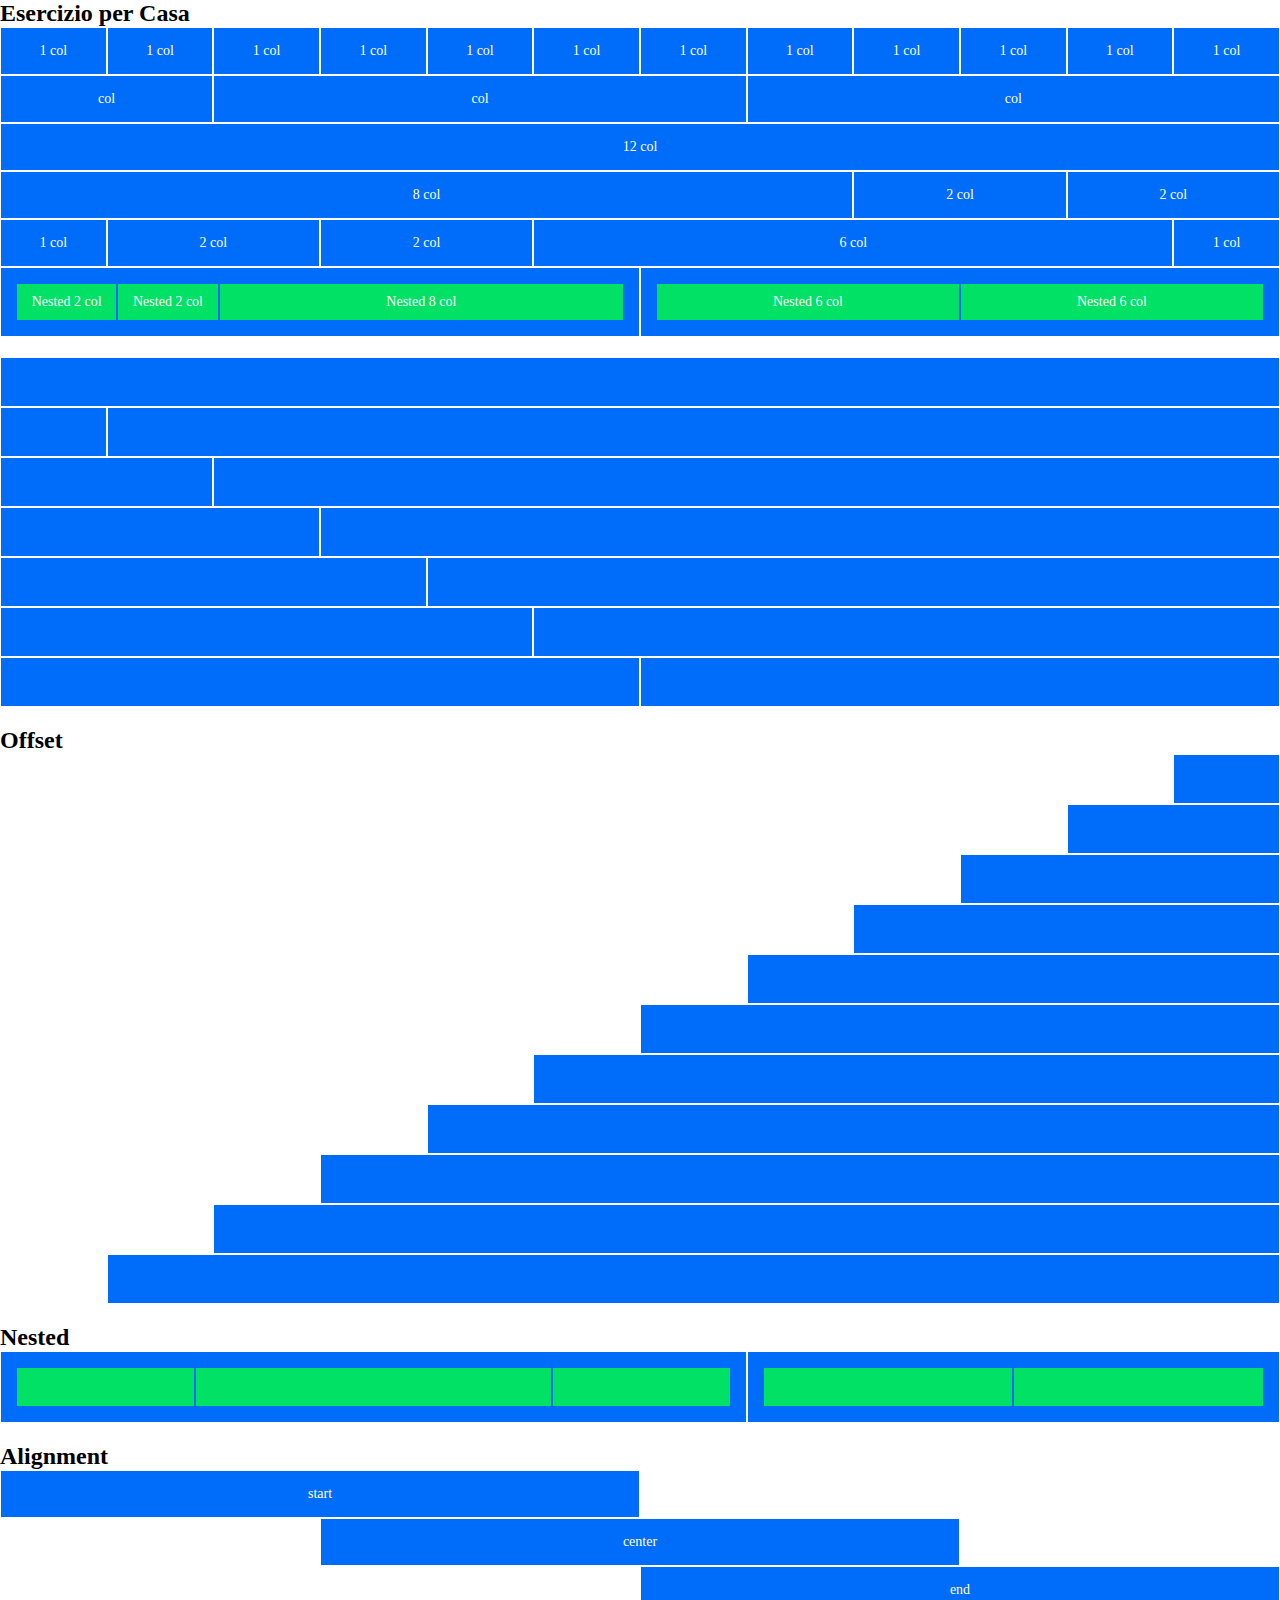
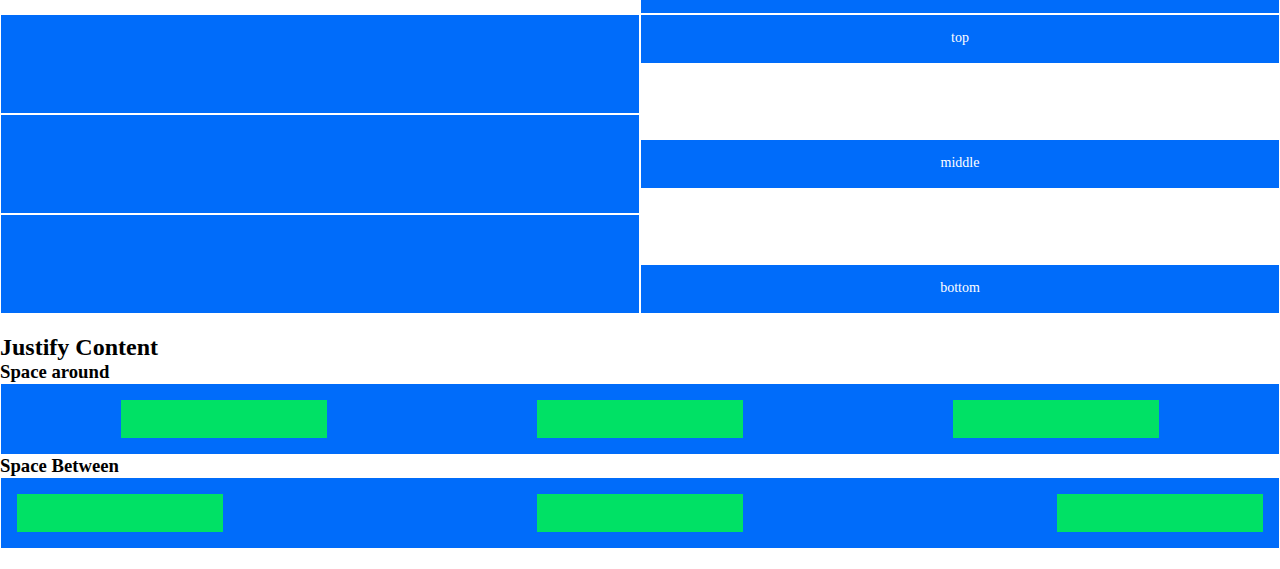
<file: index.html>
<!DOCTYPE html>
<html lang="en">
<head>
    <meta charset="UTF-8">
    <meta http-equiv="X-UA-Compatible" content="IE=edge">
    <meta name="viewport" content="width=device-width, initial-scale=1.0">
    <link rel="stylesheet" href="framework.css">
    <link rel="stylesheet" href="style.css">
    <title>12bool</title>
</head>
<body>

    <section class="container">
        
        <h2>
            Esercizio per Casa
        </h2>
        
        <div class="row">
            <div class="col-1">1 col</div>
            <div class="col-1">1 col</div>
            <div class="col-1">1 col</div>
            <div class="col-1">1 col</div>
            <div class="col-1">1 col</div>
            <div class="col-1">1 col</div>
            <div class="col-1">1 col</div>
            <div class="col-1">1 col</div>
            <div class="col-1">1 col</div>
            <div class="col-1">1 col</div>
            <div class="col-1">1 col</div>
            <div class="col-1">1 col</div>
        </div>

        <div class="row">
            <div class="col-2">col</div>
            <div class="col-5">col</div>
            <div class="col-5">col</div>
        </div>
        
        <div class="row">
            <div class="col-12">12 col</div>
        </div>

        <div class="row">
            <div class="col-8">8 col</div>
            <div class="col-2">2 col</div>
            <div class="col-2">2 col</div>
        </div>

        <div class="row">
            <div class="col-1">1 col</div>
            <div class="col-2">2 col</div>
            <div class="col-2">2 col</div>
            <div class="col-6">6 col</div>
            <div class="col-1">1 col</div>
        </div>

        <div class="row">
            <div class="col-6 col-nest">
                <div class="row-nested">
                    <div class="nested col-2">Nested 2 col</div>
                    <div class="nested col-2">Nested 2 col</div>
                    <div class="nested col-8">Nested 8 col</div>
                </div>
            </div>
            <div class="col-6 col-nest">
                <div class="row-nested">
                    <div class="nested col-6">Nested 6 col</div>
                    <div class="nested col-6">Nested 6 col</div>
                </div>
            </div>
        </div>

    </section>

    <!-- Section 2 -->
    <section class="container">

        <div class="row row-2">
            <div class="col-12"></div>
        </div>

        <div class="row row-2">
            <div class="col-1"></div>
            <div class="col-11"></div>
        </div>

        <div class="row row-2">
            <div class="col-2"></div>
            <div class="col-10"></div>
        </div>

        <div class="row row-2">
            <div class="col-3"></div>
            <div class="col-9"></div>
        </div>

        <div class="row row-2">
            <div class="col-4"></div>
            <div class="col-8"></div>
        </div>

        <div class="row row-2">
            <div class="col-5"></div>
            <div class="col-7"></div>
        </div>

        <div class="row row-2">
            <div class="col-6"></div>
            <div class="col-6"></div>
        </div>

    </section>

    <!-- section 3 - Offset -->
    <section class="container">

        <h2>Offset</h2>

        <div class="row row-2">
            <div class="col-1 col-offset-11"></div>
        </div>

        <div class="row row-2">
            <div class="col-2 col-offset-10"></div>
        </div>

        <div class="row row-2">
            <div class="col-3 col-offset-9"></div>
        </div>

        <div class="row row-2">
            <div class="col-4 col-offset-8"></div>
        </div>

        <div class="row row-2">
            <div class="col-5 col-offset-7"></div>
        </div>

        <div class="row row-2">
            <div class="col-6 col-offset-6"></div>
        </div>

        <div class="row row-2">
            <div class="col-7 col-offset-5"></div>
        </div>

        <div class="row row-2">
            <div class="col-8 col-offset-4"></div>
        </div>

        <div class="row row-2">
            <div class="col-9 col-offset-3"></div>
        </div>

        <div class="row row-2">
            <div class="col-10 col-offset-2"></div>
        </div>

        <div class="row row-2">
            <div class="col-11 col-offset-1"></div>
        </div>

    </section>

    <!-- section 4 - Nested -->
    <section class="container">

        <h2>Nested</h2>

        <div class="row">
            <div class="col-7 col-nest">
                <div class="row-nested">
                    <div class="nested no-content col-3"></div>
                    <div class="nested no-content col-6"></div>
                    <div class="nested no-content col-3"></div>
                </div>
            </div>
            <div class="col-5 col-nest">
                <div class="row-nested">
                    <div class="nested no-content col-6"></div>
                    <div class="nested no-content col-6"></div>
                </div>
            </div>
        </div>

    </section>

    <!-- section 5 - Alignment -->
    <section class="container alignment">

        <h2>Alignment</h2>

        <div class="row">
            <div class="col-6 col-offset-right-6">start</div>
        </div>

        <div class="row">
            <div class="col-6 col-offset-sides-3">center</div>
        </div>

        <div class="row">
            <div class="col-6 col-offset-6">end</div>
        </div>

        <div class="row">
            <div class="col-6 col-big"></div>
            <div class="col-6 col-small">top</div>
        </div>

        <div class="row">
            <div class="col-6 col-big"></div>
            <div class="col-6 col-small">middle</div>
        </div>

        <div class="row">
            <div class="col-6 col-big"></div>
            <div class="col-6 col-small">bottom</div>
        </div>

    </section>

    <!-- section 6 - Justify Content -->
    <section class="container justify-content">

        <h2>Justify Content</h2>

        <h3>Space around</h3>

        <div class="row">
            <div class="col-12 col-nest">
                <div class="row-nested">
                    <div class="nested no-content col-2"></div>
                    <div class="nested no-content col-2"></div>
                    <div class="nested no-content col-2"></div>
                </div>
            </div>
        </div>

        <h3>Space Between</h3>

        <div class="row">
            <div class="col-12 col-nest">
                <div class="row-nested">
                    <div class="nested no-content col-2"></div>
                    <div class="nested no-content col-2"></div>
                    <div class="nested no-content col-2"></div>
                </div>
            </div>
        </div>


    </section>


</body>
</html>
</file>
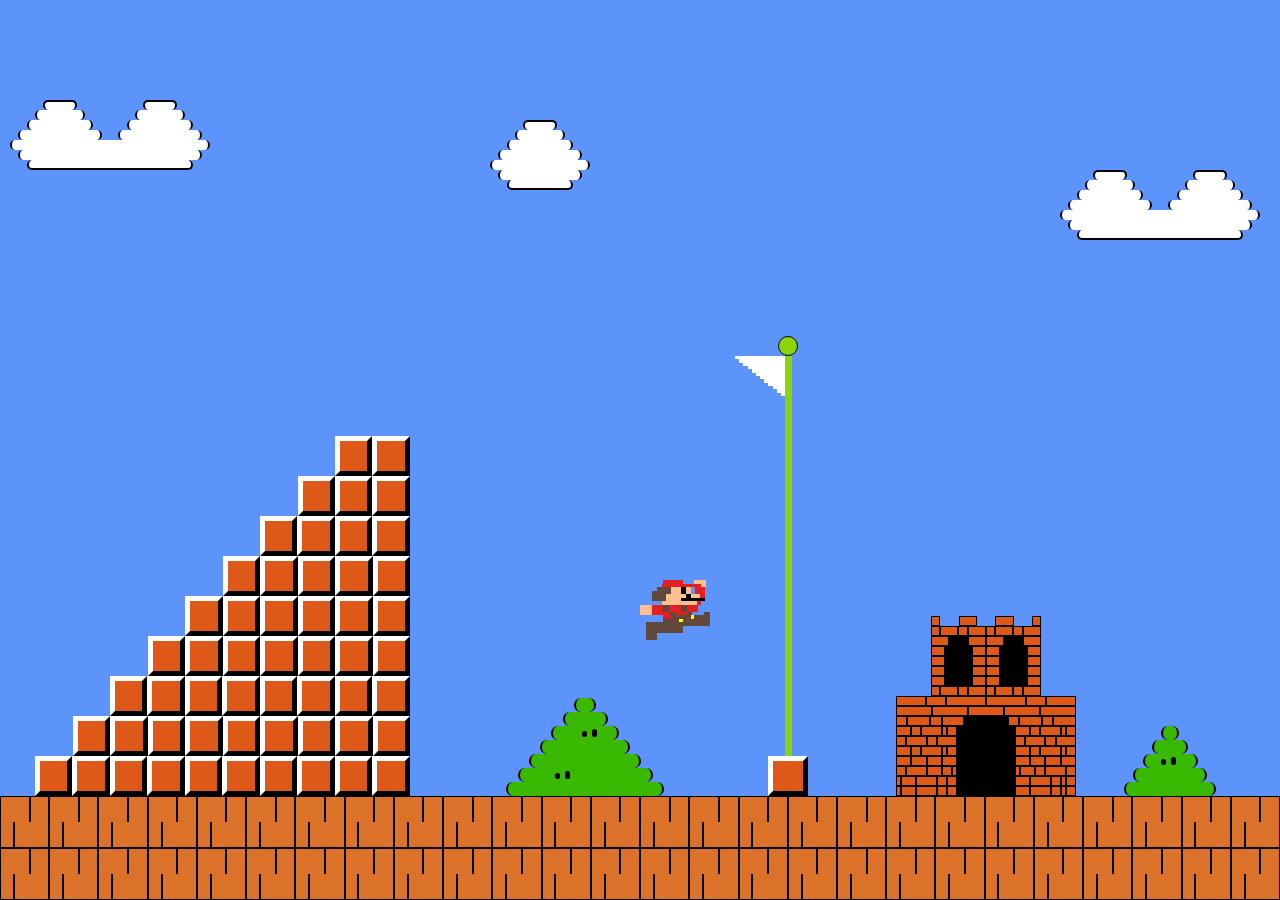
<file: Bonus/index.html>
<!DOCTYPE html>
<html lang="en">
<head>
    <meta charset="UTF-8">
    <meta http-equiv="X-UA-Compatible" content="IE=edge">
    <meta name="viewport" content="width=device-width, initial-scale=1.0">
    <link rel="stylesheet" href="framework.css">
    <link rel="stylesheet" href="style.css">
    <title>Bonus 12bool</title>
</head>
<body>

    <div class="cloud">

        <div class="row">
            <div class="col-2 col-border-top"></div>
            <div class="col-2 col-border-top"></div>
        </div>

        <div class="row">
            <div class="col-3"></div>
            <div class="col-3"></div>
        </div>

        <div class="row">
            <div class="col-4"></div>
            <div class="col-4"></div>
        </div>

        <div class="row">
            <div class="col-5"></div>
            <div class="col-5"></div>
        </div>

        <div class="row">
            <div class="col-12"></div>
        </div>

        <div class="row">
            <div class="col-11"></div>
        </div>

        <div class="row">
            <div class="col-10 col-border-bottom"></div>
        </div>

    </div>

    <div class="cloud">

        <div class="row">
            <div class="col-2 col-border-top"></div>
        </div>

        <div class="row">
            <div class="col-3"></div>
        </div>

        <div class="row">
            <div class="col-4"></div>
        </div>

        <div class="row">
            <div class="col-5"></div>
        </div>

        <div class="row">
            <div class="col-6"></div>
        </div>

        <div class="row">
            <div class="col-5"></div>
        </div>

        <div class="row">
            <div class="col-4 col-border-bottom"></div>
        </div>

    </div>


    <div class="cloud">

        <div class="row">
            <div class="col-2 col-border-top"></div>
            <div class="col-2 col-border-top"></div>
        </div>

        <div class="row">
            <div class="col-3"></div>
            <div class="col-3"></div>
        </div>

        <div class="row">
            <div class="col-4"></div>
            <div class="col-4"></div>
        </div>

        <div class="row">
            <div class="col-5"></div>
            <div class="col-5"></div>
        </div>

        <div class="row">
            <div class="col-12"></div>
        </div>

        <div class="row">
            <div class="col-11"></div>
        </div>

        <div class="row">
            <div class="col-10 col-border-bottom"></div>
        </div>

    </div>

    <div class="pyramid">

        <div class="col-2 col-offset-10 col-pyramid">
            <div class="row">
                <div class="col-6 block"></div>
                <div class="col-6 block"></div>
            </div>
        </div>

        <!-- <div class="col-pyramid">
        </div> -->

        <div class="col-3 col-offset-9 col-pyramid">
            <div class="row">
                <div class="col-4 block"></div>
                <div class="col-4 block"></div>
                <div class="col-4 block"></div>
            </div>
        </div>


        <div class="col-4 col-offset-8 col-pyramid">
            <div class="row">
                <div class="col-3 block"></div>
                <div class="col-3 block"></div>
                <div class="col-3 block"></div>
                <div class="col-3 block"></div>
            </div>
        </div>

        <div class="col-5 col-offset-7 col-pyramid">
            <div class="row">
                <div class="col-3 block"></div>
                <div class="col-3 block"></div>
                <div class="col-3 block"></div>
                <div class="col-3 block"></div>
                <div class="col-3 block"></div>
            </div>
        </div>

        <div class="col-6 col-offset-6 col-pyramid">
            <div class="row">
                <div class="col-3 block"></div>
                <div class="col-3 block"></div>
                <div class="col-3 block"></div>
                <div class="col-3 block"></div>
                <div class="col-3 block"></div>
                <div class="col-3 block"></div>
            </div>
        </div>

        <div class="col-7 col-offset-5 col-pyramid">
            <div class="row">
                <div class="col-3 block"></div>
                <div class="col-3 block"></div>
                <div class="col-3 block"></div>
                <div class="col-3 block"></div>
                <div class="col-3 block"></div>
                <div class="col-3 block"></div>
                <div class="col-3 block"></div>
            </div>
        </div>

        <div class="col-8 col-offset-4 col-pyramid">
            <div class="row">
                <div class="col-3 block"></div>
                <div class="col-3 block"></div>
                <div class="col-3 block"></div>
                <div class="col-3 block"></div>
                <div class="col-3 block"></div>
                <div class="col-3 block"></div>
                <div class="col-3 block"></div>
                <div class="col-3 block"></div>
            </div>
        </div>

        <div class="col-9 col-offset-3 col-pyramid">
            <div class="row">
                <div class="col-3 block"></div>
                <div class="col-3 block"></div>
                <div class="col-3 block"></div>
                <div class="col-3 block"></div>
                <div class="col-3 block"></div>
                <div class="col-3 block"></div>
                <div class="col-3 block"></div>
                <div class="col-3 block"></div>
                <div class="col-3 block"></div>
            </div>
        </div>

        <div class="col-10 col-offset-2 col-pyramid">
            <div class="row">
                <div class="col-3 block"></div>
                <div class="col-3 block"></div>
                <div class="col-3 block"></div>
                <div class="col-3 block"></div>
                <div class="col-3 block"></div>
                <div class="col-3 block"></div>
                <div class="col-3 block"></div>
                <div class="col-3 block"></div>
                <div class="col-3 block"></div>
                <div class="col-3 block"></div>
            </div>
        </div>

    </div>

    <div class="hill">

        <div class="row">
            <div class="col-1 col-border-top"></div>
        </div>

        <div class="row">
            <div class="col-2"></div>
        </div>

        <div class="row">
            <div class="col-3">
                <span class="small-spot"></span>
                <span class="big-spot"></span>
            </div>
        </div>

        <div class="row">
            <div class="col-4"></div>
        </div>

        <div class="row">
            <div class="col-5"></div>
        </div>

        <div class="row">
            <div class="col-6">
                <span class="small-spot"></span>
                <span class="big-spot"></span>
            </div>
        </div>

        <div class="row">
            <div class="col-7"></div>
        </div>

    </div>

    <div class="hill-2">

        <div class="row">
            <div class="col-1 col-border-top"></div>
        </div>

        <div class="row">
            <div class="col-2"></div>
        </div>

        <div class="row">
            <div class="col-3">
                <span class="small-spot"></span>
                <span class="big-spot"></span>
            </div>
        </div>

        <div class="row">
            <div class="col-4"></div>
        </div>

        <div class="row">
            <div class="col-5"></div>
        </div>

    </div>

    <!-- flag container -->
    <div class="flag-container">

        <div class="row flag-top"></div>

        <div class="row flag">

            <div class="col-12"></div>

            <div class="col-11 col-offset-1"></div>

            <div class="col-10 col-offset-2"></div>

            <div class="col-9 col-offset-3"></div>

            <div class="col-8 col-offset-4"></div>

            <div class="col-7 col-offset-5"></div>

            <div class="col-6 col-offset-6"></div>

            <div class="col-5 col-offset-7"></div>

            <div class="col-4 col-offset-8"></div>

            <div class="col-3 col-offset-9"></div>

            <div class="col-2 col-offset-10"></div>

            <div class="col-1 col-offset-11"></div>

        </div>

        <div class="row flag-pole">
            <div class="col-12"></div>
        </div>

        <div class="row flag-base">
            <div class="col-12"></div>
        </div>

    </div>

    <!-- castle -->
    <div class="castle">

        <div class="castle-top">
          <div class="row">
                <div class="col-1"></div>
                <div class="col-2"></div>
                <div class="col-2"></div>
                <div class="col-1"></div>
            </div>
        </div> <!-- fine castle-top -->

        <div class="castle-body">
            <div class="col-6">      
                <div class="row block">
                    <div class="col-2"></div>
                    <div class="col-4"></div>
                    <div class="col-2"></div>
                    <div class="col-4"></div>
                </div>
    
                <div class="row block">
                    <div class="col-4"></div>
                    <div class="col-4"></div>
                </div>
    
                <div class="row block">
                    <div class="col-3"></div>
                    <div class="col-3"></div>
                </div>
    
                <div class="row block">
                    <div class="col-3"></div>
                    <div class="col-3"></div>
                </div>

                <div class="row block">
                    <div class="col-3"></div>
                    <div class="col-3"></div>
                </div>

                <div class="row block">
                    <div class="col-3"></div>
                    <div class="col-3"></div>
                </div>
    
                <div class="row block">
                    <div class="col-2"></div>
                    <div class="col-4"></div>
                    <div class="col-2"></div>
                    <div class="col-4"></div>
                </div>
            </div>

            <div class="col-6">      
                <div class="row block">
                    <div class="col-2"></div>
                    <div class="col-4"></div>
                    <div class="col-2"></div>
                    <div class="col-4"></div>
                </div>
    
                <div class="row block">
                    <div class="col-4"></div>
                    <div class="col-4"></div>
                </div>
    
                <div class="row block">
                    <div class="col-3"></div>
                    <div class="col-3"></div>
                </div>
    
                <div class="row block">
                    <div class="col-3"></div>
                    <div class="col-3"></div>
                </div>

                <div class="row block">
                    <div class="col-3"></div>
                    <div class="col-3"></div>
                </div>

                <div class="row block">
                    <div class="col-3"></div>
                    <div class="col-3"></div>
                </div>
    
                <div class="row block">
                    <div class="col-2"></div>
                    <div class="col-4"></div>
                    <div class="col-2"></div>
                    <div class="col-4"></div>
                </div>
                
            </div>
        </div> <!-- fine castle body -->

        <div class="castle-bottom">

            <div class="row block">
                <div class="col-3"></div>
                <div class="col-2"></div>
                <div class="col-4"></div>
                <div class="col-4"></div>
                <div class="col-2"></div>
                <div class="col-3"></div>
            </div>

            <div class="row block">
                <div class="col-3"></div>
                <div class="col-3"></div>
                <div class="col-3"></div>
                <div class="col-3"></div>
                <div class="col-3"></div>
            </div>

            <div class="col-12 block">
                <div class="row door-top">
                    <div class="col-2"></div>
                    <div class="col-4"></div>
                    <div class="col-2"></div>
                    <div class="col-4"></div>
                </div>
                <div class="row door-top">
                    <div class="col-2"></div>
                    <div class="col-4"></div>
                    <div class="col-2"></div>
                    <div class="col-4"></div>
                </div>
            </div>

            <div class="col-12 block">
                <div class="row door">
                    <div class="col-3"></div>
                    <div class="col-2"></div>
                    <div class="col-4"></div>
                    <div class="col-1"></div>
                    <div class="col-2"></div>
                </div>
                <div class="row door">
                    <div class="col-3"></div>
                    <div class="col-2"></div>
                    <div class="col-4"></div>
                    <div class="col-1"></div>
                    <div class="col-2"></div>
                </div>
            </div>

            <div class="col-12 block">
                <div class="row door">
                    <div class="col-2"></div>
                    <div class="col-4"></div>
                    <div class="col-2"></div>
                    <div class="col-4"></div>
                </div>
                <div class="row door">
                    <div class="col-2"></div>
                    <div class="col-4"></div>
                    <div class="col-2"></div>
                    <div class="col-4"></div>
                </div>
            </div>

            <div class="col-12 block">
                <div class="row door">
                    <div class="col-3"></div>
                    <div class="col-2"></div>
                    <div class="col-4"></div>
                    <div class="col-1"></div>
                    <div class="col-2"></div>
                </div>
                <div class="row door">
                    <div class="col-3"></div>
                    <div class="col-2"></div>
                    <div class="col-4"></div>
                    <div class="col-1"></div>
                    <div class="col-2"></div>
                </div>
            </div>

            <div class="col-12 block">
                <div class="row door">
                    <div class="col-3"></div>
                    <div class="col-3"></div>
                    <div class="col-3"></div>
                    <div class="col-3"></div>
                </div>
                <div class="row door">
                    <div class="col-3"></div>
                    <div class="col-3"></div>
                    <div class="col-3"></div>
                    <div class="col-3"></div>
                </div>
            </div>

            <div class="col-12 block">
                <div class="row door">
                    <div class="col-2"></div>
                    <div class="col-4"></div>
                    <div class="col-3"></div>
                    <div class="col-2"></div>
                    <div class="col-1"></div>
                </div>
                <div class="row door">
                    <div class="col-1"></div>
                    <div class="col-3"></div>
                    <div class="col-2"></div>
                    <div class="col-4"></div>
                    <div class="col-2"></div>
                </div>
            </div>

            <div class="col-12 block">
                <div class="row door">
                    <div class="col-1"></div>
                    <div class="col-3"></div>
                    <div class="col-4"></div>
                    <div class="col-2"></div>
                    <div class="col-2"></div>
                </div>
                <div class="row door">
                    <div class="col-3"></div>
                    <div class="col-4"></div>
                    <div class="col-2"></div>
                    <div class="col-1"></div>
                    <div class="col-2"></div>
                </div>
            </div>

            <div class="col-12 block">
                <div class="row door">
                    <div class="col-1"></div>
                    <div class="col-3"></div>
                    <div class="col-4"></div>
                    <div class="col-2"></div>
                    <div class="col-2"></div>
                </div>
                <div class="row door">
                    <div class="col-3"></div>
                    <div class="col-4"></div>
                    <div class="col-2"></div>
                    <div class="col-1"></div>
                    <div class="col-2"></div>
                </div>
            </div>

        </div>
    
    </div> <!-- fine castle -->

    <div class="bottom">

        <div class="row">
            <div class="col-1">
                <div class="row-nested">
                    <div class="col-3 col-offset-7 crack"></div>
                    <div class="col-7 col-offset-3 crack"></div>
                </div>
                <div class="row-nested">
                    <div class="col-3 col-offset-7 crack"></div>
                    <div class="col-7 col-offset-3 crack"></div>
                </div>
            </div>

            <div class="col-1">
                <div class="row-nested">
                    <div class="col-3 col-offset-7 crack"></div>
                    <div class="col-7 col-offset-3 crack"></div>
                </div>
                <div class="row-nested">
                    <div class="col-3 col-offset-7 crack"></div>
                    <div class="col-7 col-offset-3 crack"></div>
                </div>
            </div>

            <div class="col-1">
                <div class="row-nested">
                    <div class="col-3 col-offset-7 crack"></div>
                    <div class="col-7 col-offset-3 crack"></div>
                </div>
                <div class="row-nested">
                    <div class="col-3 col-offset-7 crack"></div>
                    <div class="col-7 col-offset-3 crack"></div>
                </div>
            </div>

            <div class="col-1">
                <div class="row-nested">
                    <div class="col-3 col-offset-7 crack"></div>
                    <div class="col-7 col-offset-3 crack"></div>
                </div>
                <div class="row-nested">
                    <div class="col-3 col-offset-7 crack"></div>
                    <div class="col-7 col-offset-3 crack"></div>
                </div>
            </div>

            <div class="col-1">
                <div class="row-nested">
                    <div class="col-3 col-offset-7 crack"></div>
                    <div class="col-7 col-offset-3 crack"></div>
                </div>
                <div class="row-nested">
                    <div class="col-3 col-offset-7 crack"></div>
                    <div class="col-7 col-offset-3 crack"></div>
                </div>
            </div>

            <div class="col-1">
                <div class="row-nested">
                    <div class="col-3 col-offset-7 crack"></div>
                    <div class="col-7 col-offset-3 crack"></div>
                </div>
                <div class="row-nested">
                    <div class="col-3 col-offset-7 crack"></div>
                    <div class="col-7 col-offset-3 crack"></div>
                </div>
            </div>
            
            <div class="col-1">
                <div class="row-nested">
                    <div class="col-3 col-offset-7 crack"></div>
                    <div class="col-7 col-offset-3 crack"></div>
                </div>
                <div class="row-nested">
                    <div class="col-3 col-offset-7 crack"></div>
                    <div class="col-7 col-offset-3 crack"></div>
                </div>
            </div>

            <div class="col-1">
                <div class="row-nested">
                    <div class="col-3 col-offset-7 crack"></div>
                    <div class="col-7 col-offset-3 crack"></div>
                </div>
                <div class="row-nested">
                    <div class="col-3 col-offset-7 crack"></div>
                    <div class="col-7 col-offset-3 crack"></div>
                </div>
            </div>

            <div class="col-1">
                <div class="row-nested">
                    <div class="col-3 col-offset-7 crack"></div>
                    <div class="col-7 col-offset-3 crack"></div>
                </div>
                <div class="row-nested">
                    <div class="col-3 col-offset-7 crack"></div>
                    <div class="col-7 col-offset-3 crack"></div>
                </div>
            </div>

            <div class="col-1">
                <div class="row-nested">
                    <div class="col-3 col-offset-7 crack"></div>
                    <div class="col-7 col-offset-3 crack"></div>
                </div>
                <div class="row-nested">
                    <div class="col-3 col-offset-7 crack"></div>
                    <div class="col-7 col-offset-3 crack"></div>
                </div>
            </div>

            <div class="col-1">
                <div class="row-nested">
                    <div class="col-3 col-offset-7 crack"></div>
                    <div class="col-7 col-offset-3 crack"></div>
                </div>
                <div class="row-nested">
                    <div class="col-3 col-offset-7 crack"></div>
                    <div class="col-7 col-offset-3 crack"></div>
                </div>
            </div>

            <div class="col-1">
                <div class="row-nested">
                    <div class="col-3 col-offset-7 crack"></div>
                    <div class="col-7 col-offset-3 crack"></div>
                </div>
                <div class="row-nested">
                    <div class="col-3 col-offset-7 crack"></div>
                    <div class="col-7 col-offset-3 crack"></div>
                </div>
            </div>

            <div class="col-1">
                <div class="row-nested">
                    <div class="col-3 col-offset-7 crack"></div>
                    <div class="col-7 col-offset-3 crack"></div>
                </div>
                <div class="row-nested">
                    <div class="col-3 col-offset-7 crack"></div>
                    <div class="col-7 col-offset-3 crack"></div>
                </div>
            </div>
        </div>

       <div class="row">
            <div class="col-1">
                <div class="row-nested">
                    <div class="col-3 col-offset-7 crack"></div>
                    <div class="col-7 col-offset-3 crack"></div>
                </div>
                <div class="row-nested">
                    <div class="col-3 col-offset-7 crack"></div>
                    <div class="col-7 col-offset-3 crack"></div>
                </div>
            </div>

            <div class="col-1">
                <div class="row-nested">
                    <div class="col-3 col-offset-7 crack"></div>
                    <div class="col-7 col-offset-3 crack"></div>
                </div>
                <div class="row-nested">
                    <div class="col-3 col-offset-7 crack"></div>
                    <div class="col-7 col-offset-3 crack"></div>
                </div>
            </div>

            <div class="col-1">
                <div class="row-nested">
                    <div class="col-3 col-offset-7 crack"></div>
                    <div class="col-7 col-offset-3 crack"></div>
                </div>
                <div class="row-nested">
                    <div class="col-3 col-offset-7 crack"></div>
                    <div class="col-7 col-offset-3 crack"></div>
                </div>
            </div>

            <div class="col-1">
                <div class="row-nested">
                    <div class="col-3 col-offset-7 crack"></div>
                    <div class="col-7 col-offset-3 crack"></div>
                </div>
                <div class="row-nested">
                    <div class="col-3 col-offset-7 crack"></div>
                    <div class="col-7 col-offset-3 crack"></div>
                </div>
            </div>

            <div class="col-1">
                <div class="row-nested">
                    <div class="col-3 col-offset-7 crack"></div>
                    <div class="col-7 col-offset-3 crack"></div>
                </div>
                <div class="row-nested">
                    <div class="col-3 col-offset-7 crack"></div>
                    <div class="col-7 col-offset-3 crack"></div>
                </div>
            </div>

            <div class="col-1">
                <div class="row-nested">
                    <div class="col-3 col-offset-7 crack"></div>
                    <div class="col-7 col-offset-3 crack"></div>
                </div>
                <div class="row-nested">
                    <div class="col-3 col-offset-7 crack"></div>
                    <div class="col-7 col-offset-3 crack"></div>
                </div>
            </div>
            
            <div class="col-1">
                <div class="row-nested">
                    <div class="col-3 col-offset-7 crack"></div>
                    <div class="col-7 col-offset-3 crack"></div>
                </div>
                <div class="row-nested">
                    <div class="col-3 col-offset-7 crack"></div>
                    <div class="col-7 col-offset-3 crack"></div>
                </div>
            </div>

            <div class="col-1">
                <div class="row-nested">
                    <div class="col-3 col-offset-7 crack"></div>
                    <div class="col-7 col-offset-3 crack"></div>
                </div>
                <div class="row-nested">
                    <div class="col-3 col-offset-7 crack"></div>
                    <div class="col-7 col-offset-3 crack"></div>
                </div>
            </div>

            <div class="col-1">
                <div class="row-nested">
                    <div class="col-3 col-offset-7 crack"></div>
                    <div class="col-7 col-offset-3 crack"></div>
                </div>
                <div class="row-nested">
                    <div class="col-3 col-offset-7 crack"></div>
                    <div class="col-7 col-offset-3 crack"></div>
                </div>
            </div>

            <div class="col-1">
                <div class="row-nested">
                    <div class="col-3 col-offset-7 crack"></div>
                    <div class="col-7 col-offset-3 crack"></div>
                </div>
                <div class="row-nested">
                    <div class="col-3 col-offset-7 crack"></div>
                    <div class="col-7 col-offset-3 crack"></div>
                </div>
            </div>

            <div class="col-1">
                <div class="row-nested">
                    <div class="col-3 col-offset-7 crack"></div>
                    <div class="col-7 col-offset-3 crack"></div>
                </div>
                <div class="row-nested">
                    <div class="col-3 col-offset-7 crack"></div>
                    <div class="col-7 col-offset-3 crack"></div>
                </div>
            </div>

            <div class="col-1">
                <div class="row-nested">
                    <div class="col-3 col-offset-7 crack"></div>
                    <div class="col-7 col-offset-3 crack"></div>
                </div>
                <div class="row-nested">
                    <div class="col-3 col-offset-7 crack"></div>
                    <div class="col-7 col-offset-3 crack"></div>
                </div>
            </div>

            <div class="col-1">
                <div class="row-nested">
                    <div class="col-3 col-offset-7 crack"></div>
                    <div class="col-7 col-offset-3 crack"></div>
                </div>
                <div class="row-nested">
                    <div class="col-3 col-offset-7 crack"></div>
                    <div class="col-7 col-offset-3 crack"></div>
                </div>
            </div>
        </div>

    </div>

    <!-- Super Mario -->
    <div class="super-mario">

        <div class="col-8 col-offset-4 flex-nest">
            <div class="row-nested">
                <div class="col-5 red"></div>
                <div class="col-3 background"></div>
                <div class="col-3 skin"></div>
                <div class="col-1 background"></div>
            </div>
        </div>

        <div class="col-9 col-offset-3 flex-nest">
            <div class="row-nested">
                <div class="col-1 background"></div>
                <div class="col-9 red"></div>
                <div class="col-1 skin"></div>
                <div class="col-1 background"></div>
            </div>
        </div>

        <div class="col-10 col-offset-2 flex-nest">
            <div class="row-nested">
                <div class="col-1 background"></div>
                <div class="col-3 brown"></div>
                <div class="col-2 skin"></div>
                <div class="col-1 black"></div>
                <div class="col-1 skin"></div>
                <div class="col-1 background"></div>
                <div class="col-2 red"></div>
                <div class="col-1 background"></div>
            </div>
        </div>

        <div class="col-10 col-offset-2 flex-nest">
            <div class="row-nested">
                <div class="col-4 brown"></div>
                <div class="col-2 skin"></div>
                <div class="col-1 black"></div>
                <div class="col-1 skin"></div>
                <div class="col-1 background"></div>
                <div class="col-2 red"></div>
                <div class="col-1 background"></div>
            </div>
        </div>

        <div class="col-10 col-offset-2 flex-nest">
            <div class="row-nested">
                <div class="col-3 brown"></div>
                <div class="col-4 skin"></div>
                <div class="col-1 black"></div>
                <div class="col-2 skin"></div>
                <div class="col-1 red"></div>
                <div class="col-1 background"></div>
            </div>
        </div>

        <div class="col-10 col-offset-2 flex-nest">
            <div class="row-nested">
                <div class="col-3 brown"></div>
                <div class="col-3 skin"></div>
                <div class="col-5 black"></div>
                <div class="col-1 background"></div>
            </div>
        </div>

        <div class="col-9 col-offset-3 flex-nest">
            <div class="row-nested">
                <div class="col-1 background"></div>
                <div class="col-8 skin"></div>
                <div class="col-1 red"></div>
                <div class="col-2 background"></div>
            </div>
        </div>

        <div class="col-12 flex-nest">
            <div class="row-nested">
                <div class="col-2 skin"></div>
                <div class="col-2 red"></div>
                <div class="col-1 brown"></div>
                <div class="col-2 red"></div>
                <div class="col-1 brown"></div>
                <div class="col-2 red"></div>
                <div class="col-2 background"></div>
            </div>
        </div>

        <div class="col-12 flex-nest">
            <div class="row-nested">
                <div class="col-2 skin"></div>
                <div class="col-2 red"></div>
                <div class="col-1 brown"></div>
                <div class="col-2 red"></div>
                <div class="col-1 brown"></div>
                <div class="col-2 red"></div>
                <div class="col-2 background"></div>
            </div>
        </div>

        <div class="col-12 flex-nest">
            <div class="row-nested">
                <div class="col-2 skin"></div>
                <div class="col-3 red"></div>
                <div class="col-1 brown"></div>
                <div class="col-2 red"></div>
                <div class="col-1 brown"></div>
                <div class="col-2 background"></div>
                <div class="col-1 brown"></div>
            </div>
        </div>

        <div class="col-8 col-offset-4 flex-nest">
            <div class="row-nested">
                <div class="col-2 red"></div>
                <div class="col-5 brown"></div>
                <div class="col-1 yellow"></div>
                <div class="col-4 brown"></div>
            </div>
        </div>

        <div class="col-8 col-offset-4 flex-nest">
            <div class="row-nested">
                <div class="col-4 brown"></div>
                <div class="col-1 yellow"></div>
                <div class="col-7 brown"></div>
            </div>
        </div>

        <div class="col-11 col-offset-1 flex-nest">
            <div class="row-nested">
                <div class="col-12 brown"></div>
            </div>
        </div>

        <div class="col-11 col-offset-1 flex-nest">
            <div class="row-nested">
                <div class="col-7 brown"></div>
                <div class="col-5 background"></div>
            </div>
        </div>

        <div class="col-11 col-offset-1 flex-nest">
            <div class="row-nested">
                <div class="col-7 brown"></div>
                <div class="col-5 background"></div>
            </div>
        </div>

        <div class="col-11 col-offset-1 flex-nest">
            <div class="row-nested">
                <div class="col-2 brown"></div>
                <div class="col-10 background"></div>
            </div>
        </div>

        <div class="col-11 col-offset-1 flex-nest">
            <div class="row-nested">
                <div class="col-2 brown"></div>
                <div class="col-10 background"></div>
            </div>
        </div>

    </div>

</body>
</html>
</file>
<file: framework.css>
.col-1{
    flex-basis: calc((100% / 12) * 1);
    max-width: calc((100% / 12) * 1);
}

.col-2{
    flex-basis: calc((100% / 12) * 2);
    max-width: calc((100% / 12) * 2);
}

.col-3{
    flex-basis: calc((100% / 12) * 3);
    max-width: calc((100% / 12) * 3);
}

.col-4{
    flex-basis: calc((100% / 12) * 4);
    max-width: calc((100% / 12) * 4);
}

.col-5{
    flex-basis: calc((100% / 12) * 5);
    max-width: calc((100% / 12) * 5);
}

.col-6{
    flex-basis: calc((100% / 12) * 6);
    max-width: calc((100% / 12) * 6);
}

.col-7{
    flex-basis: calc((100% / 12) * 7);
    max-width: calc((100% / 12) * 7);
}

.col-8{
    flex-basis: calc((100% / 12) * 8);
    max-width: calc((100% / 12) * 8);
}

.col-9{
    flex-basis: calc((100% / 12) * 9);
    max-width: calc((100% / 12) * 9);
}

.col-10{
    flex-basis: calc((100% / 12) * 10);
    max-width: calc((100% / 12) * 10);
}

.col-11{
    flex-basis: calc((100% / 12) * 11);
    max-width: calc((100% / 12) * 11);
}

.col-12{
    flex-basis: calc((100% / 12) * 12);
    max-width: calc((100% / 12) * 12);
}

/* offset ---------------------------------- */

.col-offset-1{
    margin-left: calc((100% / 12) * 1);
}

.col-offset-2{
    margin-left: calc((100% / 12) * 2);
}

.col-offset-3{
    margin-left: calc((100% / 12) * 3);
}

.col-offset-4{
    margin-left: calc((100% / 12) * 4);
}

.col-offset-5{
    margin-left: calc((100% / 12) * 5);
}

.col-offset-6{
    margin-left: calc((100% / 12) * 6);
}

.col-offset-7{
    margin-left: calc((100% / 12) * 7);
}

.col-offset-8{
    margin-left: calc((100% / 12) * 8);
}

.col-offset-9{
    margin-left: calc((100% / 12) * 9);
}

.col-offset-10{
    margin-left: calc((100% / 12) * 10);
}

.col-offset-11{
    margin-left: calc((100% / 12) * 11);
}

/* ------ */

.col-offset-right-6{
    margin-right: calc((100% / 12) * 6);
}

.col-offset-sides-3{
    margin-left: calc((100% / 12) * 3);
    margin-right: calc((100% / 12) * 3);
}
</file>
<file: style.css>
*{
    padding: 0;
    margin: 0;
    box-sizing: border-box;
}

.body{
    width: 100vw;
}

.container{
    margin-bottom: 20px;
}

.row, .row-2{
    display: flex;
    font-size: 14px;
}

div[class^="col"]{
    background-color: #006CFA;
    border: 1px solid white;
    color: white;
    padding-top: 15px;
    padding-bottom: 15px;
    text-align: center;
}

.row-2 > div[class^="col"]{
    height: 50px;
}

.col-nest .row-nested{
    display: flex;
    padding-right: 15px;
    padding-left: 15px;
    align-items: center;
}

.nested{
    background-color: #00E165;
    border: 1px solid #006CFA;
    text-align: center;
    padding: 10px 0;
}

.nested.no-content{
    height: 40px;
}

/* Section 5 - Alignment */

.alignment .row{
    display: flex;
}

.col-big{
    height: 100px;
}

.col-small{
    height: 50px;
}

.alignment .row:nth-child(6){
    display: flex;
    align-items: center;
}

.alignment .row:nth-child(7){
    display: flex;
    align-items: end;
}

/* Section 6 - Justify Content */

.justify-content .row:nth-child(3) .row-nested{
    display: flex;
    justify-content: space-around;
}

.justify-content .row:nth-child(5) .row-nested{
    display: flex;
    justify-content: space-between
}
</file>
<file: Bonus/framework.css>
.col-1{
    flex-basis: calc((100% / 12) * 1);
    max-width: calc((100% / 12) * 1);
}

.col-2{
    flex-basis: calc((100% / 12) * 2);
    max-width: calc((100% / 12) * 2);
}

.col-3{
    flex-basis: calc((100% / 12) * 3);
    max-width: calc((100% / 12) * 3);
}

.col-4{
    flex-basis: calc((100% / 12) * 4);
    max-width: calc((100% / 12) * 4);
}

.col-5{
    flex-basis: calc((100% / 12) * 5);
    max-width: calc((100% / 12) * 5);
}

.col-6{
    flex-basis: calc((100% / 12) * 6);
    max-width: calc((100% / 12) * 6);
}

.col-7{
    flex-basis: calc((100% / 12) * 7);
    max-width: calc((100% / 12) * 7);
}

.col-8{
    flex-basis: calc((100% / 12) * 8);
    max-width: calc((100% / 12) * 8);
}

.col-9{
    flex-basis: calc((100% / 12) * 9);
    max-width: calc((100% / 12) * 9);
}

.col-10{
    flex-basis: calc((100% / 12) * 10);
    max-width: calc((100% / 12) * 10);
}

.col-11{
    flex-basis: calc((100% / 12) * 11);
    max-width: calc((100% / 12) * 11);
}

.col-12{
    flex-basis: calc((100% / 12) * 12);
    max-width: calc((100% / 12) * 12);
}

/* offset ---------------------------------- */

.col-offset-1{
    margin-left: calc((100% / 12) * 1);
}

.col-offset-2{
    margin-left: calc((100% / 12) * 2);
}

.col-offset-3{
    margin-left: calc((100% / 12) * 3);
}

.col-offset-4{
    margin-left: calc((100% / 12) * 4);
}

.col-offset-5{
    margin-left: calc((100% / 12) * 5);
}

.col-offset-6{
    margin-left: calc((100% / 12) * 6);
}

.col-offset-7{
    margin-left: calc((100% / 12) * 7);
}

.col-offset-8{
    margin-left: calc((100% / 12) * 8);
}

.col-offset-9{
    margin-left: calc((100% / 12) * 9);
}

.col-offset-10{
    margin-left: calc((100% / 12) * 10);
}

.col-offset-11{
    margin-left: calc((100% / 12) * 11);
}

/* Section 5 - alignment */

.col-offset-right-6{
    margin-right: calc((100% / 12) * 6);
}

.col-offset-sides-3{
    margin-left: calc((100% / 12) * 3);
    margin-right: calc((100% / 12) * 3);
}
</file>
<file: Bonus/style.css>
*{
    padding: 0;
    margin: 0;
    box-sizing: border-box;
}

body{
    height: 100vh;
    background-color: #5C94FC;
    position: relative;
}

.cloud{
    width: 200px;
}

.cloud:first-child{
    position: absolute;
    top: 100px;
    left: 10px;
}

.cloud:nth-child(2){
    position: absolute;
    top: 120px;
    right: 640px;
}

.cloud:nth-child(3){
    position: absolute;
    top: 170px;
    right: 20px;
}

.cloud .row div[class^="col"]{
    border-right: 2px solid black;
    border-left: 2px solid black;
    border-radius: 20px;
    background-color: white;
}

.cloud .row{
    height: 10px;
    display: flex;
}

.cloud .row:first-child{
    justify-content: space-around;
}

.cloud .row:nth-child(2){
    justify-content: space-around;
}

.cloud .row:nth-child(3){
    justify-content: space-around;
}

.cloud .row:nth-child(4){
    justify-content: space-around;
}

.cloud .row:nth-child(5){
    justify-content: space-around;
}

.cloud .row:nth-child(6), .cloud .row:last-child{
    justify-content: center;
}

.cloud .col-border-top{
    border-top: 2px solid black;
}

.cloud .col-border-bottom{
    border-bottom: 2px solid black;
}

/* PYRAMID */

.pyramid{
    width:450px;
    position: absolute;
    bottom: 104px;
    left: -40px;
}

.pyramid .row{
    display: flex;
    height: 40px;
}

.col-pyramid .block{
    border-right: 5px solid black;
    border-bottom: 5px solid black;
    border-left: 5px solid white;
    border-top: 5px solid white;
    background-color: #DE5918;
}

/* Hill */

.hill{
    width: 270px;
    position: absolute;
    bottom: 104px;
    left: 450px;
}

.hill-2{
    width: 220px;
    position: absolute;
    bottom: 104px;
    right: 0;
}

div[class^="hill"] .row{
    width: 100%;
    display: flex;
    justify-content: center;
    height: 14px;
}

div[class^="hill"] .row div[class^="col"]{
    background-color: #39B902;
    border-left: 2px solid black;
    border-right: 2px solid black;
    border-radius: 50px;
}

div[class^="hill"] .col-3, div[class^="hill"] .col-6{
    position: relative;   
}

.small-spot{
    height: 6px;
    width: 5px;
    background-color: black;
    border-radius: 20px;
    position: absolute;   
}

.big-spot{
    height: 8px;
    width: 5px;
    background-color: black;
    border-radius: 50px;
    position: absolute;
}

.col-3 .small-spot{
    right: 30px;
    top: 5px;
}

.col-3 .big-spot{
    right: 20px;
    top: 3px;
}

.col-6 .small-spot{
    left: 35px;
    top: 5px;
}

.col-6 .big-spot{
    left: 45px;
    top: 3px;
}

/* Flag */

.flag-container{
    position: absolute;
    bottom: 104px;
    left: 60%;
    display: flex;
    flex-direction: column;
    align-items: center;
}

.flag-base{
    height: 40px;
    width: 40px;
    border-right: 5px solid black;
    border-bottom: 5px solid black;
    border-left: 5px solid white;
    border-top: 5px solid white;
    background-color: #DE5918;
}

.flag-pole{
    height: 400px;
    width: 7px;
    background-color: #88D606;
}

.flag{
    width: 50px;
    height: 50px;
    position: absolute;
    top: 20px;
    right: 23px;
}

.flag div[class^="col"]{
    background-color: white;
    height: calc(40px / 12);
}

.flag-top{
    width: 20px;
    height: 20px;
    border-radius: 50%;
    background-color: #88D606;
    border: 1px solid black;
}

/* Castle */

.castle{
    position: absolute;
    bottom: 104px;
    left: 70%;
}

.castle .row{
    height: 10px;
}

.castle-top, .castle-body{
    width: 110px;
    margin: 0 auto;
}

.castle-top .row, .block{
    display: flex;
    justify-content: space-between;
}

.castle-top .row div[class^="col"]{
    border: 1px solid black;
    background-color: #DE5918;
}


.castle-body{
    display: flex;
    background-color: #DE5918;
}

.castle-body .col-6{
    width: 50px;
}

.block{
    background-color: black;
    display: flex;
    justify-content: space-between;
}

.block div[class^="col"]{
    border: 1px solid black;
    background-color: #DE5918;
}


.castle-bottom{
    width: 180px;
}

.castle-bottom .door-top{
    width: 38%;
}

.castle-bottom .door{
    width: 34%;
}

.door, .door-top{
    display: flex;
    border: none;
}

/* bottom */

.bottom{
    width: 100%;
    position: absolute;
    bottom: 0;
}

.bottom .row{
    display: flex;
    background-color: #DC722A;
}

.bottom .col-1{
    display: flex;
}

.bottom .col-1 .row-nested{
    border: 1px solid black;
    position: relative;
    width: 50%;
}

.crack{
    height: 25px;
    width: 2px;
    background-color: black;
}

.bottom .row .crack:first-child{
    margin-left: 1px solid black
}

/* super-mario */

.super-mario{
    width: 70px;
    height: 100px;
    position: absolute;
    bottom: 220px;
    left: 50%;
}

.super-mario .row-nested{
    width: 100%;
    display: flex;
}

.super-mario div[class^="col"]{
    height: 3.5px;
}

.red{
    background-color: #E32020;
}

.skin{
    background-color: #FFBF8F;
}

.brown{
    background-color: #62483A;
}

.black{
    background-color: black;
}

.background{
    background-color: #5C94FC;
}

.yellow{
    background-color: yellow;
}
</file>
